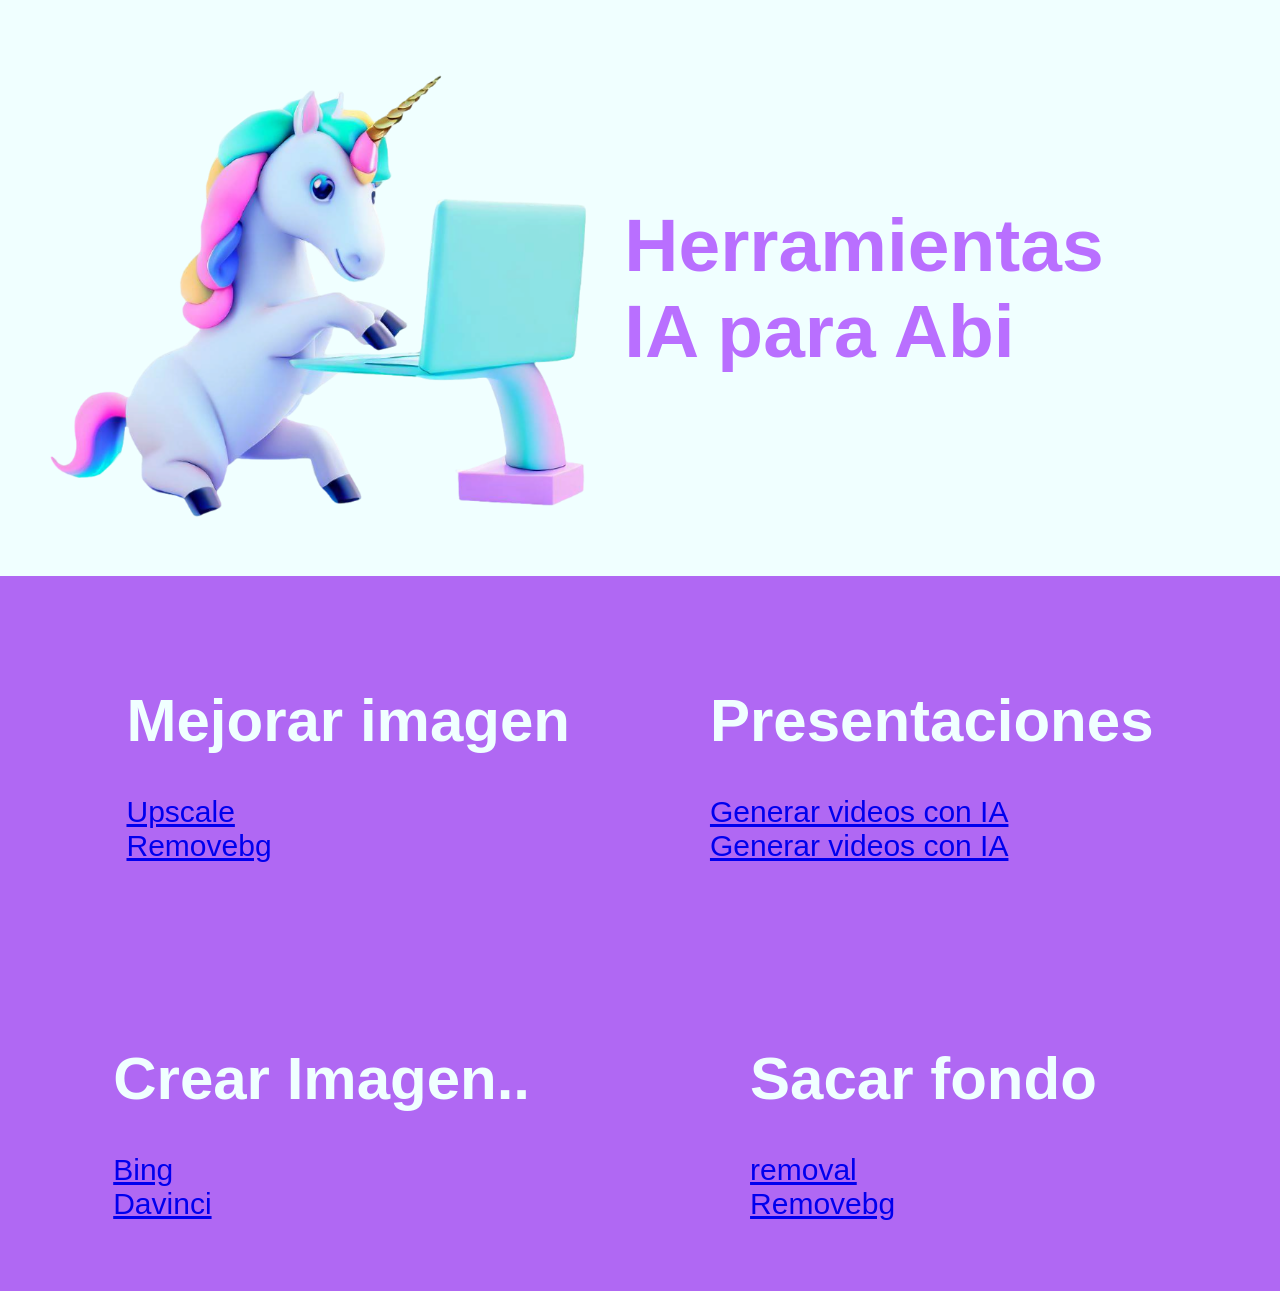
<file: index.html>
<!DOCTYPE html>
<html lang="en">
  <head>
    <meta charset="UTF-8" />
    <meta http-equiv="X-UA-Compatible" content="IE=edge" />
    <meta name="viewport" content="width=device-width, initial-scale=1.0" />
    <title>Document</title>
    <link rel="stylesheet" href="style.css" />
  </head>
  <body>
    <div class="contenedor1">
      <img class="imagen" src="1.png"/>
      <div>
        <h1 class="titulo">
          Herramientas <br />
          IA para Abi
        </h1>
      </div>
    </div>

<div>

        <div class="caja2">   
            <div class="Accesosdirectos">
                <h1>Mejorar imagen</h1>
              <ul>
               <li><a href="https://www.upscale.media/es">Upscale</a></li>
               <li><a href="https://www.remove.bg/es/g/photographers">Removebg</a></li>
              </ul>
            </div>
        
            <div class="Accesosdirectos">
                <h1>Presentaciones</h1>
              <ul>
               <li><a href="https://www.synthesia.io/">Generar videos con IA </a></li>
               <li><a href="https://www.synthesia.io/">Generar videos con IA </a></li>      
            </ul>
                 
            </div>
        </div>

    </div>

    <div>
        
        <div class="caja1">
        <div class="Accesosdirectos2" >
        <h1>Crear Imagen..</h1>
        <ul>
       <li><a href="https://www.bing.com/create?toWww=1&redig=CF56A3E820E040C0B62119ABB50F4D47">Bing</a></li>
       <li><a href=https://leonardo.ai>Davinci</a></li>
      </ul>
      </div>

      <div class="Accesosdirectos">
        <h1>Sacar fondo</h1>
      <ul>
       <li><a href="https://removal.ai/es/">removal</a></li>
       <li><a href="https://www.remove.bg/es/g/photographers">Removebg</a></li>
      </ul>
    </div>
</div> 

</div> 

  </body>

</html>
</file>
<file: style.css>
body {
  background-color: ;
  background-color: azure;
  background-repeat: no-repeat;
  background-size: cover;
  background-attachment: fixed;
  padding: 0px;
  margin: 0px;
}

.contenedor1 {
  display: flex;
  justify-content: center;
  align-items: center;
  height: vh;
  width: 90%;
}

.imagen {
  max-width: 50%;
  box-sizing: border-box;
}

.titulo {
  font-size: 75px;
  text-align: left;
  color: rgb(185, 111, 255);
  box-sizing: border-box;
  font-family: Arial, Helvetica, sans-serif;
}

.Accesosdirectos {
  margin: 70px;
  font-size: 30px;
  font-family: Arial, Helvetica, sans-serif;
}

.Accesosdirectos2 {
  margin: 0px 150px 0px 0px;
  font-family: Arial, Helvetica, sans-serif;
  font-size: 30px;
  text-decoration: none;
}

.caja1 {
  display: flex;
  float: left;
  justify-content: center;
  align-items: center;
  width: 100%;
  background-color: rgb(176, 104, 243);
  color: azure;
}

.caja2 {
  display: flex;
  float: right;
  justify-content: center;
  align-items: center;
  width: 100%;
  background-color: rgb(176, 104, 243);
  color: azure;
}

.Accesosdirectos ul {
  text-decoration: none;
  list-style: none;
  padding: 0;
  margin: 0;
}

.Accesosdirectos2 ul {
  text-decoration: none;
  list-style: none;
  padding: 0;
  margin: 0;
}
footer {
  background-color: rgb(210, 228, 255);
  font-family: Arial, Helvetica, sans-serif;
  font-size: 10px;
  text-align: center;
  color: azure;
}
</file>
